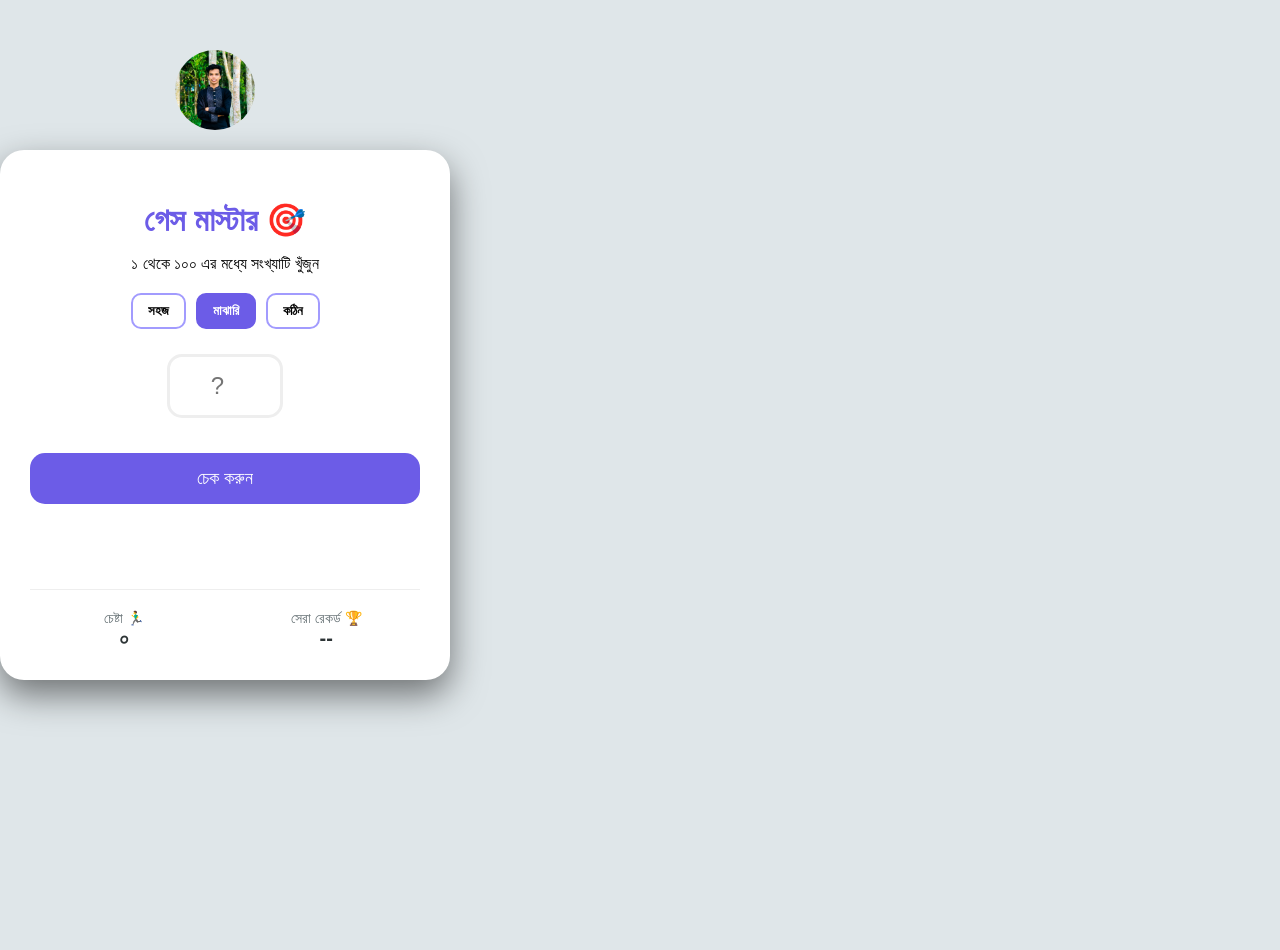
<file: index.html>
<!DOCTYPE html>
<html lang="bn">

<head>
    <meta charset="UTF-8">
    <meta name="viewport" content="width=device-width, initial-scale=1.0">
    <title>Ultimate Number Pro</title>
    <link rel="stylesheet" href="style.css">
</head>

<body>
    <div>
        <img id="profilePic" src="Image/Abdul_Halim.jpg" alt="abdul-halim" />
    </div>
    <div class="card">
        <h1>গেস মাস্টার 🎯</h1>
        <p id="rangeText">১ থেকে ১০০ এর মধ্যে সংখ্যাটি খুঁজুন</p>
        
        <div class="difficulty-btns">
            <button class="diff-btn" onclick="setDiff(50, this)">সহজ</button>
            <button class="diff-btn active" onclick="setDiff(100, this)">মাঝারি</button>
            <button class="diff-btn" onclick="setDiff(200, this)">কঠিন</button>
        </div>
        
        <div class="input-group">
            <input type="number" id="guessInput" placeholder="?">
        </div>
        
        <button class="main-btn" id="checkBtn" onclick="play()">চেক করুন</button>
        <button class="main-btn" id="resetBtn" onclick="reset()">আবার খেলুন 🔄</button>
        
        <div id="msg"></div>
        
        <div class="stats-grid">
            <div class="stat-box">চেষ্টা 🏃‍♂️<span id="attempts">০</span></div>
            <div class="stat-box">সেরা রেকর্ড 🏆<span id="highScore">--</span></div>
        </div>
    </div>
    
    <script src="script.js"></script>
</body>

</html>
</file>
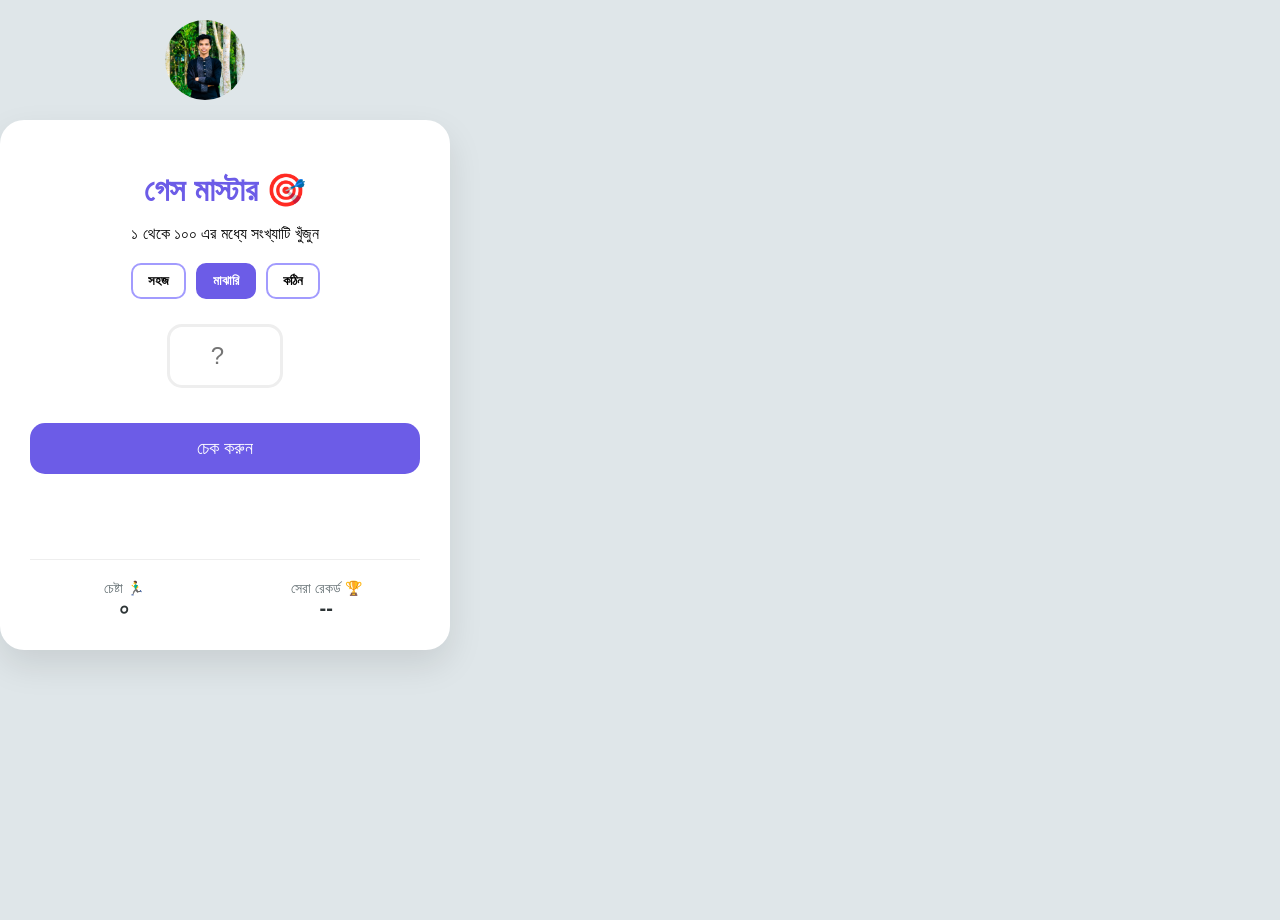
<file: Frontend/index.html>
<!DOCTYPE html>
<html lang="bn">

<head>
    <meta charset="UTF-8">
    <meta name="viewport" content="width=device-width, initial-scale=1.0">
    <title>Ultimate Number Pro</title>
    <link rel="stylesheet" href="style.css">
</head>

<body>
    <div>
        <img id="profilePic" src="/Image/Abdul_Halim.jpg" alt="abdul-halim" />
    </div>
    <div class="card">
        <h1>গেস মাস্টার 🎯</h1>
        <p id="rangeText">১ থেকে ১০০ এর মধ্যে সংখ্যাটি খুঁজুন</p>
        
        <div class="difficulty-btns">
            <button class="diff-btn" onclick="setDiff(50, this)">সহজ</button>
            <button class="diff-btn active" onclick="setDiff(100, this)">মাঝারি</button>
            <button class="diff-btn" onclick="setDiff(200, this)">কঠিন</button>
        </div>
        
        <div class="input-group">
            <input type="number" id="guessInput" placeholder="?">
        </div>
        
        <button class="main-btn" id="checkBtn" onclick="play()">চেক করুন</button>
        <button class="main-btn" id="resetBtn" onclick="reset()">আবার খেলুন 🔄</button>
        
        <div id="msg"></div>
        
        <div class="stats-grid">
            <div class="stat-box">চেষ্টা 🏃‍♂️<span id="attempts">০</span></div>
            <div class="stat-box">সেরা রেকর্ড 🏆<span id="highScore">--</span></div>
        </div>
    </div>
    
    <script src="script.js"></script>
</body>

</html>
</file>
<file: style.css>
:root {
    --primary: #6c5ce7;
    --secondary: #a29bfe;
    --success: #00b894;
    --error: #d63031;
    --bg: #dfe6e9;
}

body {
    font-family: 'Segoe UI', Tahoma, Geneva, Verdana, sans-serif;
    background-color: var(--bg);
    
    justify-content: center;
    align-items: center;
    min-height: 100vh;
    margin: 0;
}

#profilePic {
    width: 80px;
    height: 80px;
    border-radius: 50px;
    margin: 20px;
    display: block;
    margin-left: 175px;
    margin-top: 50px;
}

/* ছবির প্রাথমিক স্টাইল */
#profilePic {
    cursor: pointer;
    transition: transform 0.3s ease;
    /* আপনার প্রয়োজনমতো সাইজ দিন */
    border-radius: 50%;
}

/* যখন ছবি বড় হবে (Zoomed state) */
.zoomed {
    transform: scale(2.5);
    /* কতগুণ বড় হবে */
    position: relative;
    z-index: 1000;
    box-shadow: 0 0 20px rgba(0, 0, 0, 0.5);
    
}

/* ব্যাকগ্রাউন্ড আবছা করার জন্য অপশনাল ইফেক্ট */
.overlay-active {
    filter: blur(4px) brightness(70%);
    pointer-events: none;
}

.card {
    background: white;
    padding: 30px;
    border-radius: 24px;
    box-shadow: 0 15px 35px rgba(0, 0, 0, 0.5);
    width: 100%;
    max-width: 390px;
    text-align: center;
    
}

h1 {
    color: var(--primary);
    margin-bottom: 5px;
}

.difficulty-btns {
    display: flex;
    justify-content: center;
    gap: 10px;
    margin: 20px 0;
}

.diff-btn {
    padding: 8px 15px;
    border: 2px solid var(--secondary);
    background: none;
    border-radius: 10px;
    cursor: pointer;
    font-weight: bold;
    transition: 0.3s;
}

.diff-btn.active {
    background: var(--primary);
    color: white;
    border-color: var(--primary);
}

.input-group {
    margin: 25px 0;
}

input[type="number"] {
    width: 80px;
    padding: 15px;
    font-size: 24px;
    text-align: center;
    border: 3px solid #eee;
    border-radius: 15px;
    outline: none;
}

input:focus {
    border-color: var(--primary);
}

.shake {
    animation: shake 0.4s;
}

@keyframes shake {
    
    0%,
    100% {
        transform: translateX(0);
    }
    
    25% {
        transform: translateX(-10px);
    }
    
    75% {
        transform: translateX(10px);
    }
}

.main-btn {
    background: var(--primary);
    color: white;
    border: none;
    padding: 15px 30px;
    border-radius: 15px;
    font-size: 18px;
    cursor: pointer;
    width: 100%;
    margin-top: 10px;
    transition: 0.3s;
}

.main-btn:hover {
    opacity: 0.9;
    transform: translateY(-2px);
}

.stats-grid {
    display: grid;
    grid-template-columns: 1fr 1fr;
    gap: 15px;
    margin-top: 25px;
    padding-top: 20px;
    border-top: 1px solid #eee;
}

.stat-box {
    font-size: 14px;
    color: #636e72;
}

.stat-box span {
    display: block;
    font-size: 20px;
    color: #2d3436;
    font-weight: bold;
}

#msg {
    margin-top: 20px;
    font-weight: 600;
    min-height: 40px;
}

#resetBtn {
    background: var(--success);
    display: none;
}
</file>
<file: Frontend/style.css>
:root {
    --primary: #6c5ce7;
    --secondary: #a29bfe;
    --success: #00b894;
    --error: #d63031;
    --bg: #dfe6e9;
}

body {
    font-family: 'Segoe UI', Tahoma, Geneva, Verdana, sans-serif;
    background-color: var(--bg);
    
    justify-content: center;
    align-items: center;
    min-height: 100vh;
    margin: 0;
}
#profilePic{
    width: 80px;
    height: 80px;
    border-radius: 50px;
    margin: 20px ;
    display: block;
    margin-left: 165px;
    
}

.card {
    background: white;
    padding: 30px;
    border-radius: 24px;
    box-shadow: 0 15px 35px rgba(0, 0, 0, 0.1);
    width: 100%;
    max-width: 390px;
    text-align: center;
    
}

h1 {
    color: var(--primary);
    margin-bottom: 5px;
}

.difficulty-btns {
    display: flex;
    justify-content: center;
    gap: 10px;
    margin: 20px 0;
}

.diff-btn {
    padding: 8px 15px;
    border: 2px solid var(--secondary);
    background: none;
    border-radius: 10px;
    cursor: pointer;
    font-weight: bold;
    transition: 0.3s;
}

.diff-btn.active {
    background: var(--primary);
    color: white;
    border-color: var(--primary);
}

.input-group {
    margin: 25px 0;
}

input[type="number"] {
    width: 80px;
    padding: 15px;
    font-size: 24px;
    text-align: center;
    border: 3px solid #eee;
    border-radius: 15px;
    outline: none;
}

input:focus {
    border-color: var(--primary);
}

.shake {
    animation: shake 0.4s;
}

@keyframes shake {

    0%,
    100% {
        transform: translateX(0);
    }
    
    25% {
        transform: translateX(-10px);
    }
    
    75% {
        transform: translateX(10px);
    }
}

.main-btn {
    background: var(--primary);
    color: white;
    border: none;
    padding: 15px 30px;
    border-radius: 15px;
    font-size: 18px;
    cursor: pointer;
    width: 100%;
    margin-top: 10px;
    transition: 0.3s;
}

.main-btn:hover {
    opacity: 0.9;
    transform: translateY(-2px);
}

.stats-grid {
    display: grid;
    grid-template-columns: 1fr 1fr;
    gap: 15px;
    margin-top: 25px;
    padding-top: 20px;
    border-top: 1px solid #eee;
}

.stat-box {
    font-size: 14px;
    color: #636e72;
}

.stat-box span {
    display: block;
    font-size: 20px;
    color: #2d3436;
    font-weight: bold;
}

#msg {
    margin-top: 20px;
    font-weight: 600;
    min-height: 40px;
}

#resetBtn {
    background: var(--success);
    display: none;
}
</file>
